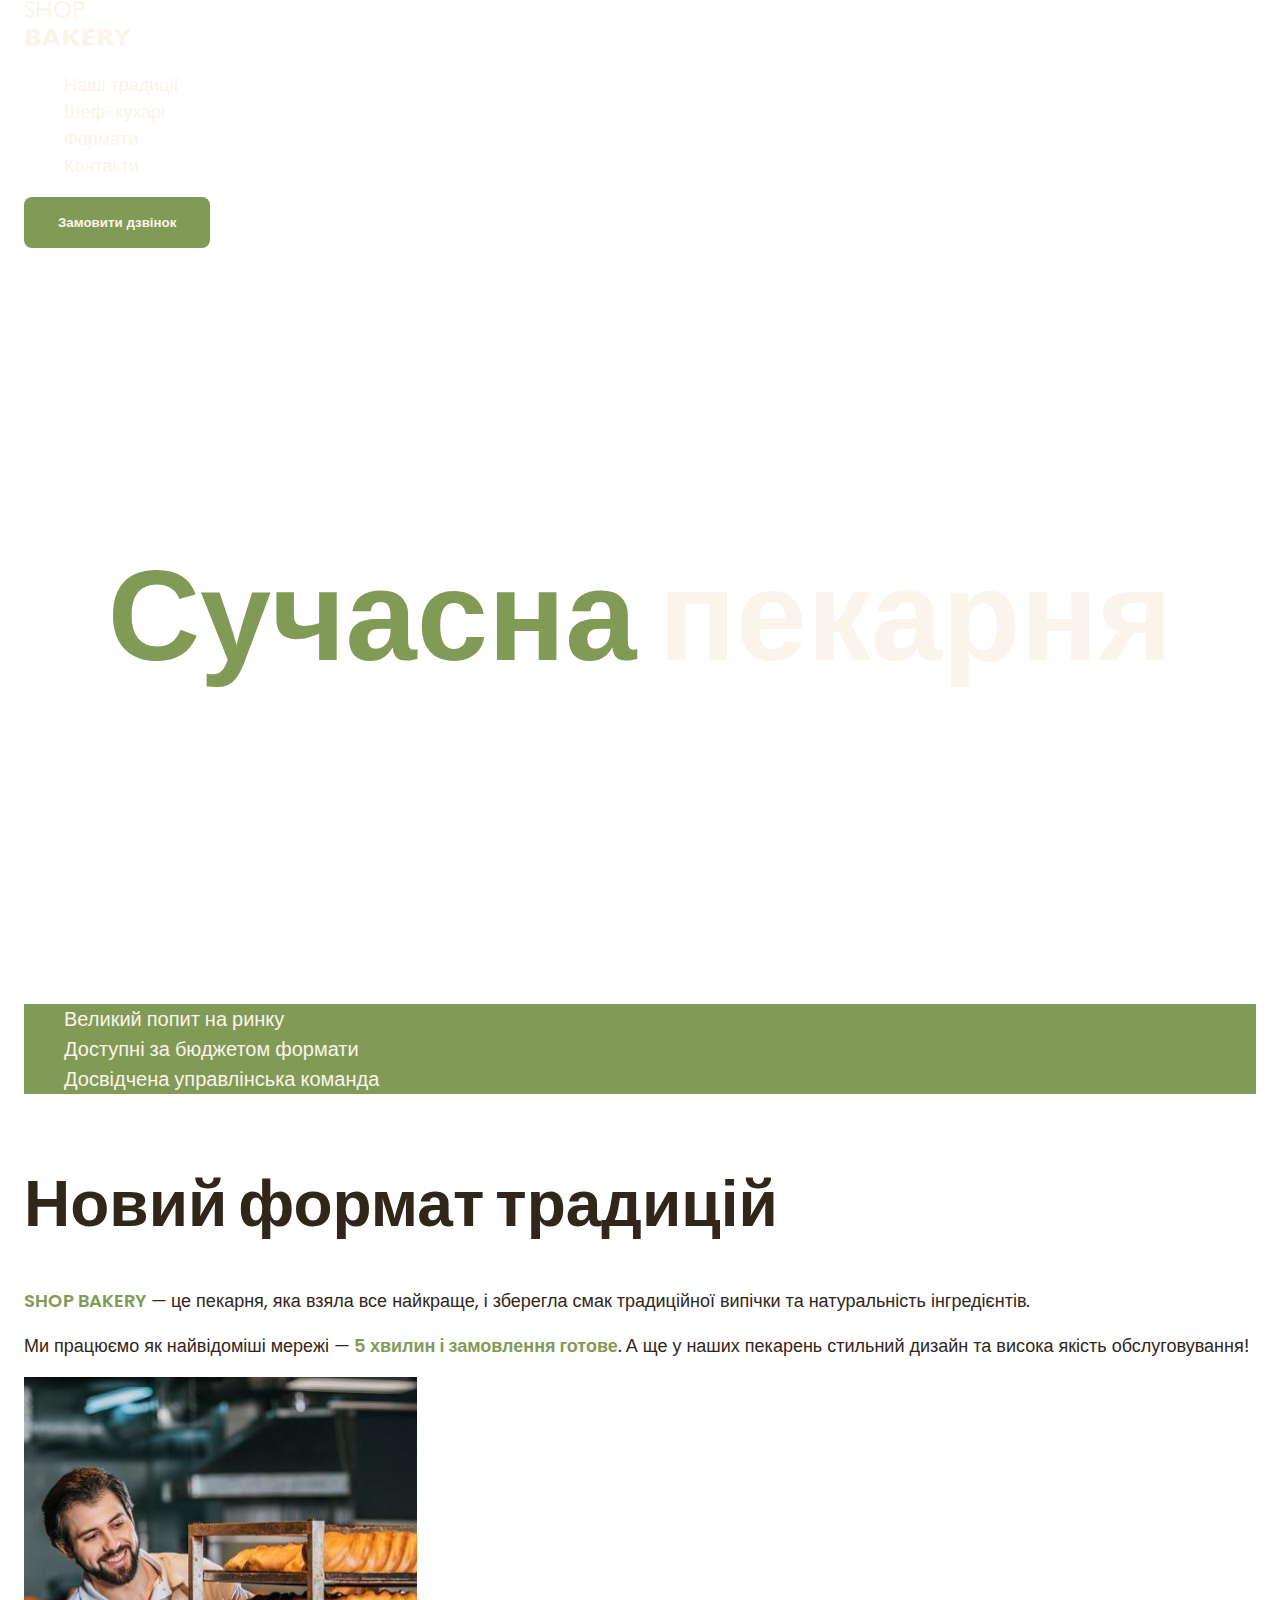
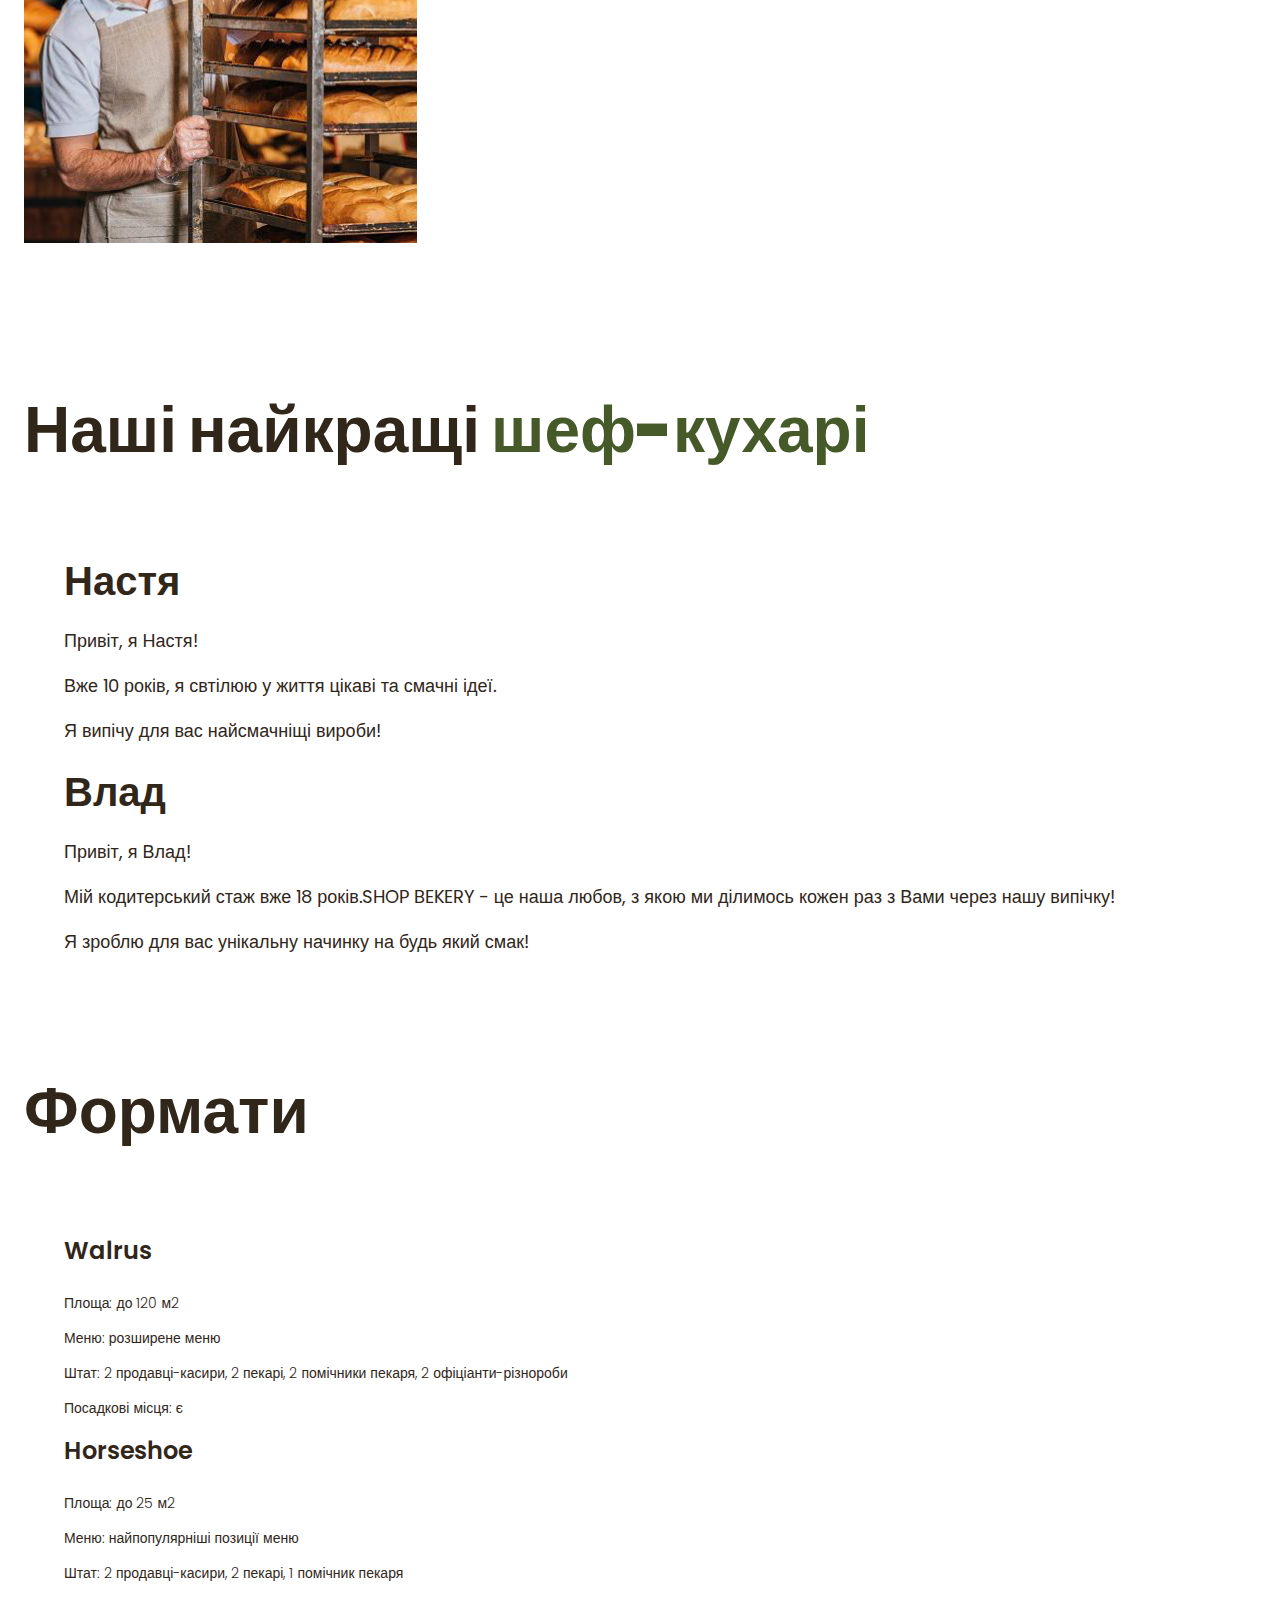
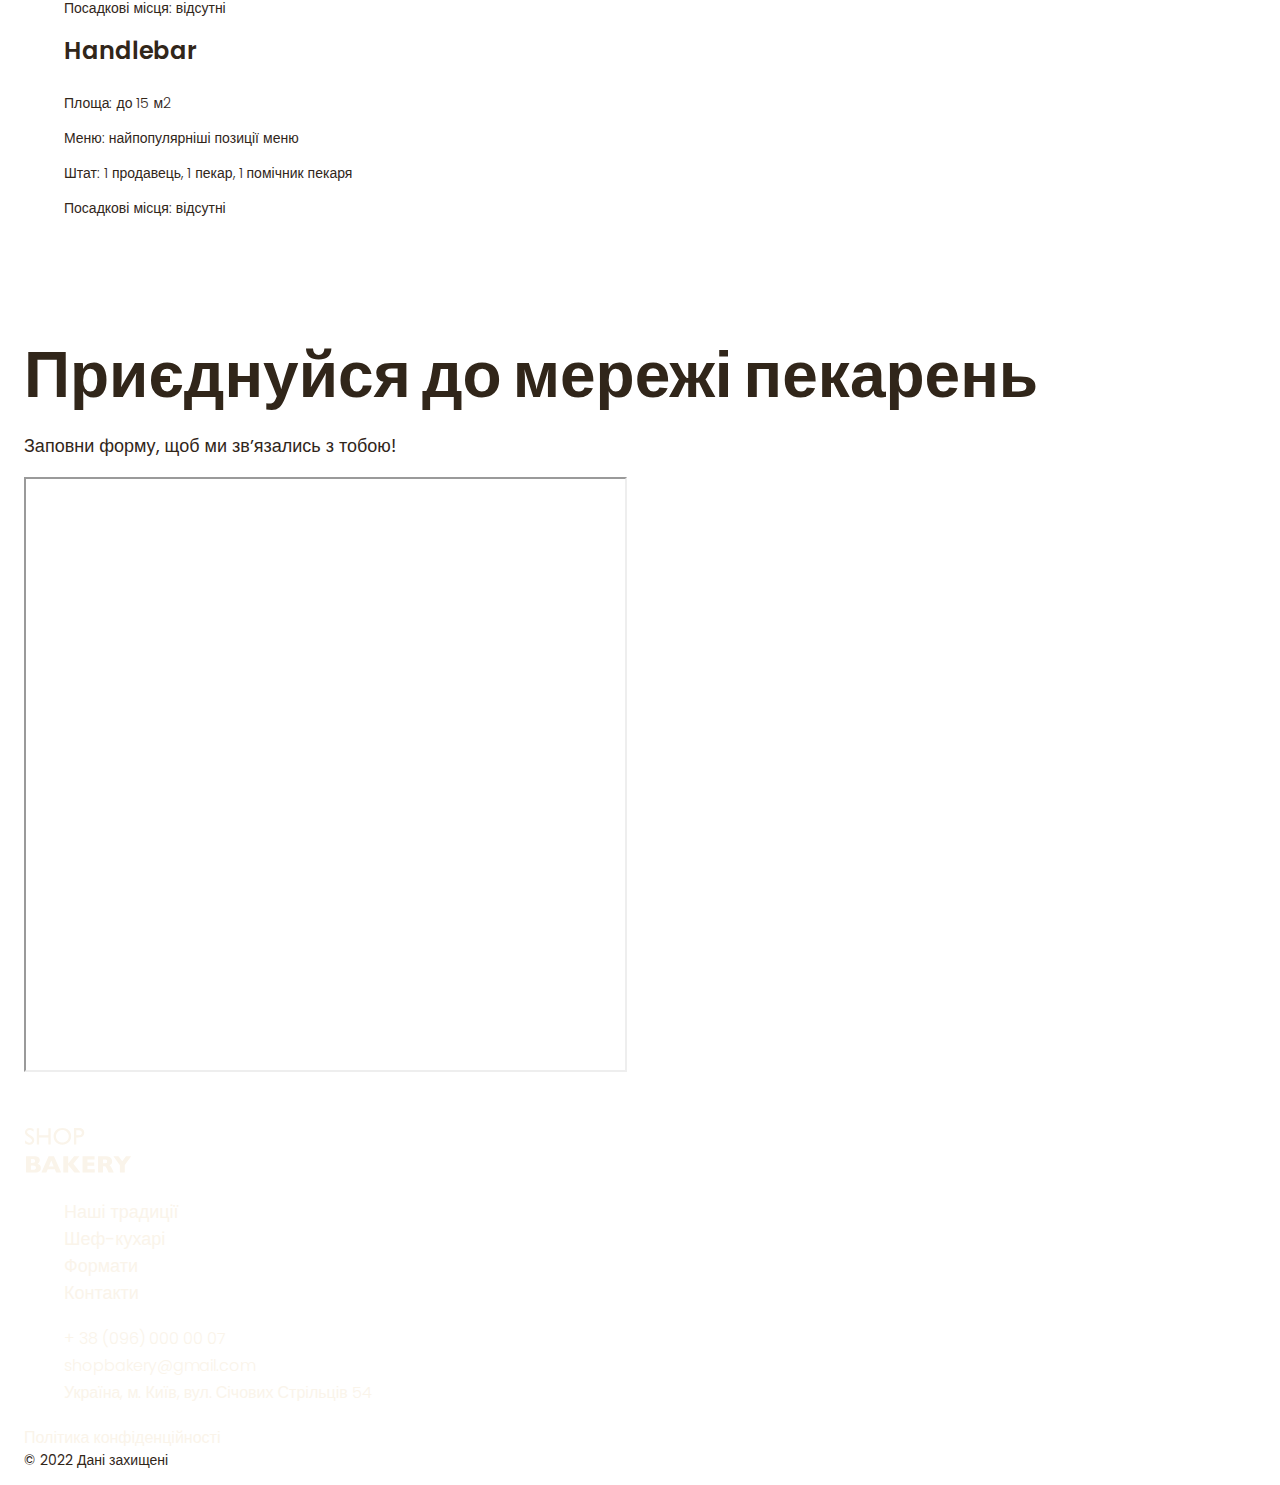
<file: genious-test/index.html>
<!DOCTYPE html>
<html lang="uk">
  <head>
    <meta charset="UTF-8" />
    <meta name="viewport" content="width=device-width, initial-scale=1.0" />
    <title>Сучасна пекарня</title>
    <!-- Styles -->
    <link rel="stylesheet" href="./css/styles.css" />
  </head>
  <body>
    <header>
      <div class="container">
        <nav>
          <a href="./index.html">
            <img src="./images/logo.svg" alt="Логотип сучасної пекарні" />
          </a>
          <ul>
            <li>
              <a class="link" href="#traditions-section">Наші традиції</a>
            </li>
            <li><a class="link" href="#chefs-section">Шеф-кухарі</a></li>
            <li><a class="link" href="#formats-section">Формати</a></li>
            <li><a class="link" href="#contact-section">Контакти</a></li>
          </ul>
        </nav>
        <button type="button" class="button">Замовити дзвінок</button>
      </div>
    </header>
    <main>
      <section class="hero-section">
        <div class="container">
          <h1 class="hero-title">
            <span class="accent">Сучасна</span> пекарня
          </h1>
        </div>
      </section>
      <section>
        <div class="container">
          <h2 class="visually-hidden">Наші переваги</h2>
          <ul class="advantages-list">
            <li class="advantages-item">Великий попит на ринку</li>
            <li class="advantages-item">Доступні за бюджетом формати</li>
            <li class="advantages-item">Досвідчена управлінська команда</li>
          </ul>
        </div>
      </section>
      <section class="section traditions-section" id="traditions-section">
        <div class="container">
          <h2 class="traditions-title section-title">Новий формат традицій</h2>
          <p class="traditions-text">
            <span class="brand uppercase">shop bakery</span> — це пекарня, яка
            взяла все найкраще, і зберегла смак традиційної випічки та
            натуральність інгредієнтів.
          </p>
          <p class="traditions-text">
            Ми працюємо як найвідоміші мережі —
            <span class="brand">5 хвилин і замовлення готове</span>. А ще у
            наших пекарень стильний дизайн та висока якість обслуговування!
          </p>
          <img
            src="./images/Baker-man.jpg"
            alt="Чоловік пекар дивиться на батони із посмішкою"
          />
        </div>
      </section>
      <section class="section" id="chefs-section">
        <div class="container">
          <h2 class="chefs-title section-title">
            Наші найкращі <span class="accent">шеф-кухарі</span>
          </h2>
          <ul>
            <li>
              <article>
                <h3 class="chef-title">Настя</h3>
                <p>Привіт, я Настя!</p>
                <p>Вже 10 років, я свтілюю у життя цікаві та смачні ідеї.</p>
                <p>Я випічу для вас найсмачніщі вироби!</p>
              </article>
            </li>
            <li>
              <article>
                <h3 class="chef-title">Влад</h3>
                <p>Привіт, я Влад!</p>
                <p>
                  Мій кодитерський стаж вже 18 років.SHOP BEKERY - це наша
                  любов, з якою ми ділимось кожен раз з Вами через нашу випічку!
                </p>
                <p>Я зроблю для вас унікальну начинку на будь який смак!</p>
              </article>
            </li>
          </ul>
        </div>
      </section>
      <section class="section" id="formats-section">
        <div class="container">
          <h2 class="format-title section-title">Формати</h2>
          <ul>
            <li>
              <article>
                <h3 class="formats-title" lang="en">Walrus</h3>
                <div class="format-text">
                  <p>Площа: до 120 м2</p>
                  <p>Меню: розширене меню</p>
                  <p>
                    Штат: 2 продавці-касири, 2 пекарі, 2 помічники пекаря, 2
                    офіціанти-різнороби
                  </p>
                  <p>Посадкові місця: є</p>
                </div>
              </article>
            </li>
            <li>
              <article>
                <h3 class="formats-title" lang="en">Horseshoe</h3>
                <div class="format-text">
                  <p>Площа: до 25 м2</p>
                  <p>Меню: найпопулярніші позиції меню</p>
                  <p>Штат: 2 продавці-касири, 2 пекарі, 1 помічник пекаря</p>
                  <p>Посадкові місця: відсутні</p>
                </div>
              </article>
            </li>
            <li>
              <article>
                <h3 class="formats-title" lang="en">Handlebar</h3>
                <div class="format-text">
                  <p>Площа: до 15 м2</p>
                  <p>Меню: найпопулярніші позиції меню</p>
                  <p>Штат: 1 продавець, 1 пекар, 1 помічник пекаря</p>
                  <p>Посадкові місця: відсутні</p>
                </div>
              </article>
            </li>
          </ul>
        </div>
      </section>
      <section class="section" id="contact-section">
        <div class="container">
          <h2 class="contact-title section-title">
            Приєднуйся до мережі пекарень
          </h2>
          <p>Заповни форму, щоб ми звʼязались з тобою!</p>
          <iframe
            src="https://www.google.com/maps/embed?pb=!1m18!1m12!1m3!1d2540.163871257687!2d30.488658576861248!3d50.45667308691536!2m3!1f0!2f0!3f0!3m2!1i1024!2i768!4f13.1!3m3!1m2!1s0x40d4ce637bfe1717%3A0x5370c2254ad1b952!2z0LLRg9C70LjRhtGPINCh0ZbRh9C-0LLQuNGFINCh0YLRgNGW0LvRjNGG0ZbQsiwgNTQsINCa0LjRl9CyLCAwMjAwMA!5e0!3m2!1suk!2sua!4v1699959772920!5m2!1suk!2sua"
            width="603"
            height="595"
            allowfullscreen=""
            loading="lazy"
            referrerpolicy="no-referrer-when-downgrade"
          ></iframe>
        </div>
      </section>
    </main>
    <footer>
      <div class="container">
        <nav>
          <a href="#">
            <img src="./images/logo.svg" alt="Логотип сучасної пекарні" />
          </a>
          <ul>
            <li><a class="link" href="#">Наші традиції</a></li>
            <li><a class="link" href="#">Шеф-кухарі</a></li>
            <li><a class="link" href="#">Формати</a></li>
            <li><a class="link" href="#">Контакти</a></li>
          </ul>
        </nav>
        <address>
          <ul>
            <li>
              <a class="address-link" href="tel:+380960000007"
                >+ 38 (096) 000 00 07</a
              >
            </li>
            <li>
              <a class="address-link" href="mailto:shopbakery@gmail.com"
                >shopbakery@gmail.com</a
              >
            </li>
            <li>
              <a
                class="address-link"
                href="https://maps.app.goo.gl/GgAnGCB2JnojJNKF9"
                target="_blank"
              >
                Україна, м. Київ, вул. Січових Стрільців 54
              </a>
            </li>
            <li>
              <a href="#">
                <!-- facebook icon -->
              </a>
            </li>
            <li>
              <a href="#">
                <!-- instagram icon -->
              </a>
            </li>
          </ul>

          <a class="address-link" href="#" target="_blank"
            >Політика конфіденційності</a
          >
          <p class="address-copyright">&copy; 2022 Дані захищені</p>
        </address>
      </div>
    </footer>
  </body>
</html>
</file>
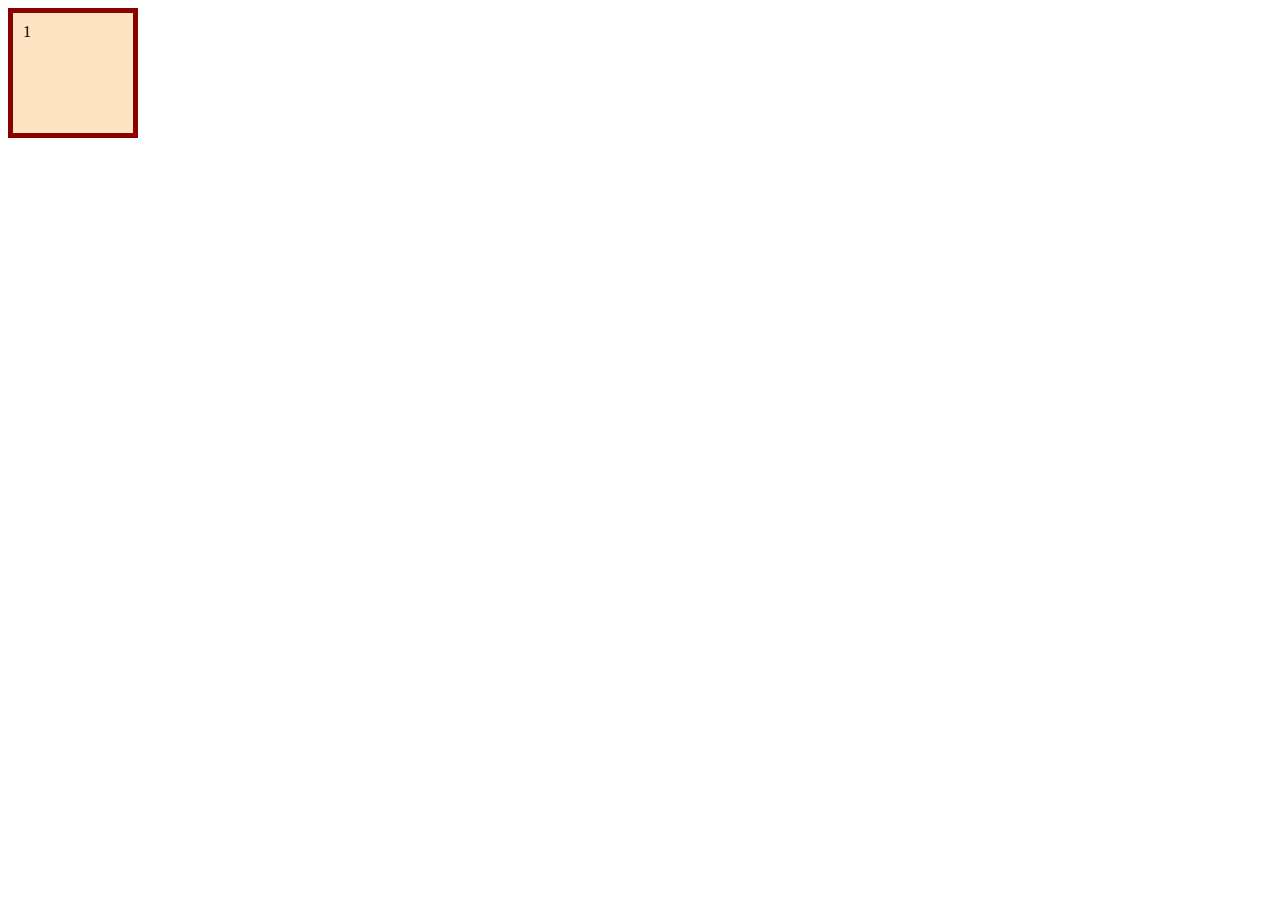
<file: genious-test/test.html>
<!DOCTYPE html>
<html lang="en">
  <head>
    <meta charset="UTF-8" />
    <meta name="viewport" content="width=device-width, initial-scale=1.0" />
    <title>Test</title>
    <link rel="stylesheet" href="./css/test.css" />
  </head>
  <body>
    <div class="box">1</div>
  </body>
</html>
</file>
<file: genious-test/css/styles.css>
/* poppins-300 - latin */
@font-face {
    font-display: swap;
    font-family: 'Poppins';
    font-style: normal;
    font-weight: 300;
    src: url('../fonts/poppins-v20-latin-300.woff2') format('woff2'),
        url('../fonts/poppins-v20-latin-300.ttf') format('truetype');
}

@font-face {
    font-display: swap;
    font-family: 'Poppins';
    font-style: normal;
    font-weight: 400;
    src: url('../fonts/poppins-v20-latin-regular.woff2') format('woff2'),
        url('../fonts/poppins-v20-latin-regular.ttf') format('truetype');
}

@font-face {
    font-display: swap;
    font-family: 'Poppins';
    font-style: normal;
    font-weight: 600;
    src: url('../fonts/poppins-v20-latin-600.woff2') format('woff2'),
        url('../fonts/poppins-v20-latin-600.ttf') format('truetype');
}

@font-face {
    font-display: swap;
    font-family: 'Poppins';
    font-style: normal;
    font-weight: 900;
    src: url('../fonts/poppins-v20-latin-900.woff2') format('woff2'),
        url('../fonts/poppins-v20-latin-900.ttf') format('truetype');
}

:root{
    --color-brand-light: #819B57;
    --color-brand-dark: #465929;
    --color-primary-light: #FAF4EA;
    --color-primary-black: #31261A;
}

/* Base */
* {
    box-sizing: border-box;
}

body {
    color: var(--color-primary-black);
    font-family: 'Poppins', sans-serif;
    font-size: 18px;
    font-weight: 400;
    line-height: 1.5;
    margin: 0;
}

h1,h2,h3,h4,h5,h6,p {
margin-top: 0;
}

address {
    font-style: normal;
}

ul{
    list-style-type: none;
}

.visually-hidden {
    position: absolute;
    left: -10000px;
    top: auto;
    width: 1px;
    height: 1px;
    overflow: hidden;
}

.section {
    padding: 48px 0;
}

.container {
    width: 100%;
    max-width: 1288px;
    margin: 0 auto;
    padding: 0 24px;
}

/* Buttons */
.button {
    padding: 16px 32px;
    color: var(--color-primary-light);
    background-color: var(--color-brand-light);
    border: 2px solid var(--color-brand-light);
    border-radius: 8px;
    font-weight: 600;
    cursor: pointer;
}

.button:hover{
    background-color: transparent;
    color: var(--color-brand-dark);
}

/* Links */
.link{
    color: var(--color-primary-light);
    text-decoration: none;
}

.link:hover{
    color: var(--color-brand-light);
    font-weight: 600;
}

/* Hero sections */
.hero-section {
    padding: 272px 0;
}

.hero-title{
    color: var(--color-primary-light);
    margin-bottom: 0;
    text-align: center;
    font-size: 128px;
    font-weight: 900;
    font-style: normal;
    line-height: normal;
}

.hero-title .accent{
    color: var(--color-brand-light);
}

/* Advantage section */
.advantages-list{
    color: var(--color-primary-light);
    background-color: var(--color-brand-light);
    font-size: 20px;
    font-weight: 300;
}

.advantages-item {
    font-size: 20px;
    font-weight: 300;

}

.traditions-title {
    margin-bottom: 42px;
}

.section-title {
    font-size: 64px;
    font-weight: 900;
    line-height: 1.3;
}

.section-title .accent {
    color: var(--color-brand-dark);
}

/* Traditions sections */
.traditions-section {
    margin-bottom: 42px;
}

.traditions-text .brand {
    color: var(--color-brand-light);
    font-weight: 600;
 }

 .traditions-text .uppercase {
     text-transform: uppercase;
 }

 /* Cheff section */

.chefs-title {
    margin-bottom: 80px;
}

 .chef-title {
    margin-bottom: 16px;
    font-size: 40px;
    font-weight: 600;
}

 /* Formats section */

.format-title {
    margin-bottom: 80px;
}

 .formats-title {
     font-size: 24px;
     font-weight: 600;
 }
 
 .format-text{
    font-size: 14px;
    font-weight: 300;
 }

/* Contact section */
.contact-title {
    margin-bottom: 16px;
}

 /* Footer */

 .address-link {
    color: var(--color-primary-light); 
    font-size: 16px;
     font-weight: 300;
     text-decoration: none;
 }
 
 .address-link:hover {
    color: var(--color-brand-light);
 }

 .address-copyright {
    font-size: 14px;
 }
</file>
<file: genious-test/css/test.css>
.box {
    width: 100px;
    height: 100px;
    background-color: bisque;
    padding: 10px;
    border: 5px solid darkred;
}
</file>
